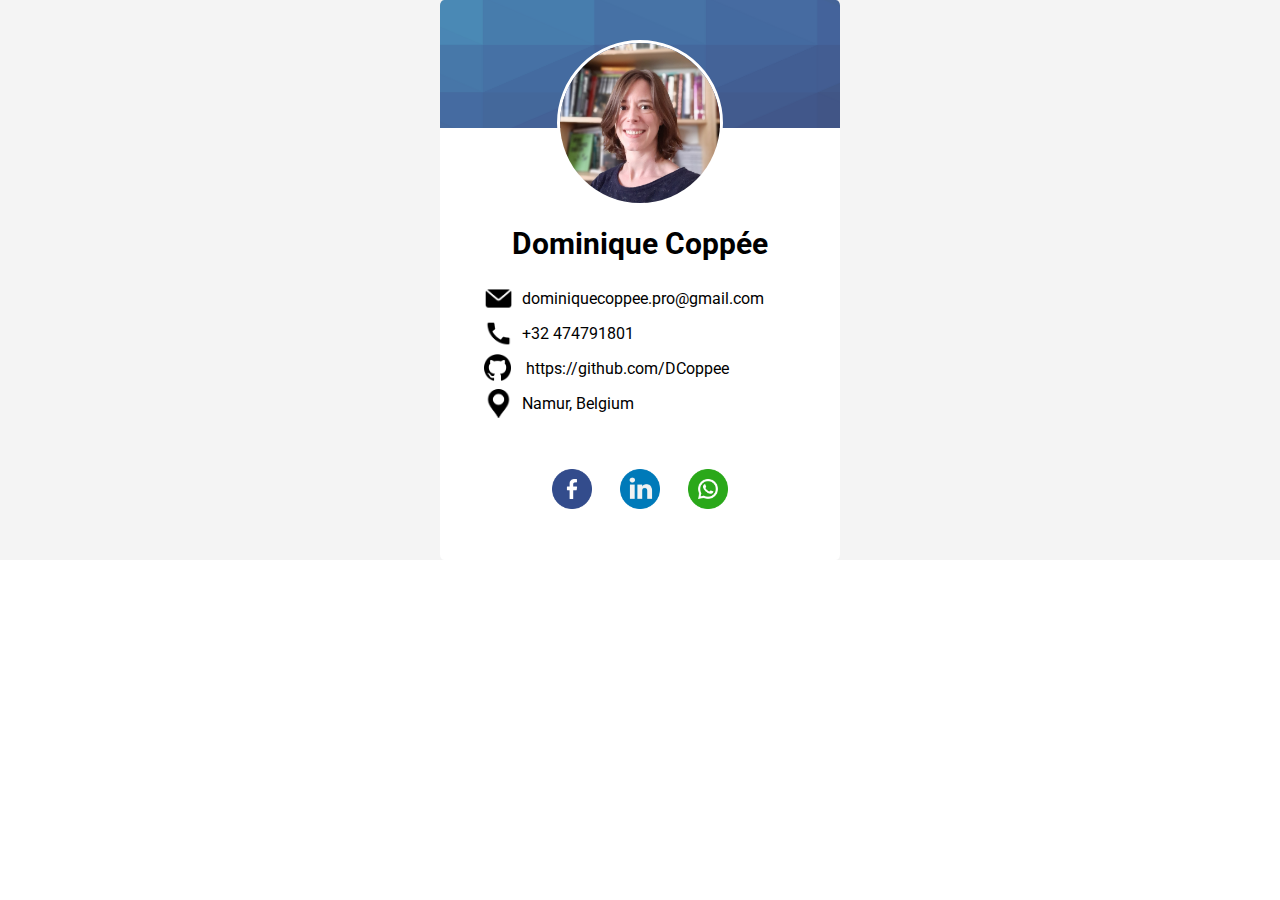
<file: index.html>
<html lang="en">
<head>
    <link rel="stylesheet" href="styles.css">
    <link rel="preconnect" href="https://fonts.googleapis.com">
    <link rel="preconnect" href="https://fonts.gstatic.com" crossorigin>
    <link href="https://fonts.googleapis.com/css2?family=Roboto&display=swap" rel="stylesheet">
    <meta charset="UTF-8">
    <meta http-equiv="X-UA-Compatible" content="IE=edge">
    <meta name="viewport" content="width=device-width, initial-scale=1.0">
    <title>Profile-card</title>
</head>
<body>
    <div class="page">
        <div class="card">
            <section class="en-tête">
                <img class="Photo" src="photo profil.jpg" alt="Dominique Coppée">
                <h1>Dominique Coppée</h1>
            </section>
            <div class="coordonnées">
                <ul>
                    <li class="mail"><a href="courriel.png"></a> dominiquecoppee.pro@gmail.com</li>
                    <li class="tel"><a href="téléphone"></a> +32 474791801</li>
                    <li class="gh"><a href="github"></a> https://github.com/DCoppee</li>
                    <li class="loc"><a href="localisation.png"></a> Namur, Belgium</li>
                </ul>
            </div>
            <div class="Réseaux">
                <img class="Fb" src="Facebook.png" alt="Facebook">
                <img class="In" src="Linkedin.png" alt="Linkedin">
                <img class="Wa" src="Whatsapp.png" alt="Youtube">
            </div>
        </div>
    </div>
</body>
</html>
</file>
<file: styles.css>
body {
    margin: 0;
    font-family: 'Roboto', sans-serif;
}
.Photo {
    width: 10em;
    height: 10em;
    border: solid white 3px;
    border-radius: 50%;
    margin-top: 2.5em;
}
h1 {
    font-size: 30px;
}
.Fb {
    width: 2.5em;
    height: 2.5em;
}
.In {
    width: 2.5em;
    height: 2.5em;
}
.Wa {
    width: 2.5em;
    height: 2.5em;
}
.page {
    display: flex;
    justify-content: center;
    background-color: rgba(211, 211, 211, 0.24);
}
.card {
    border-radius: 1%;
    width: 25em;
    height: 35em;
    background-color: white;
    background-image: url(Fond\ bleu.png);
    background-size: 25em 8em;
    background-repeat: no-repeat;
    box-shadow: 10px 10px 10px 10px 10px 10px rgb(211, 211, 211);
}
.en-tête {
    text-align: center;
}
ul {
  list-style-type: none;
  display: flex;
  flex-direction: column;
  align-content: stretch;
  line-height: 35px;
}
.mail::before {
    background-image: url(courriel.png);
    background-repeat: no-repeat;
    background-size:cover;
    padding:5px 14px;
    margin:4px 10px 4px 4px ;
    width:1px;
    content:"";
    display:inline;
}
.tel::before {
    background-image: url(téléphone.png);
    background-repeat: no-repeat;
    background-size:cover;
    padding:5px 14px;
    margin:4px 10px 4px 4px ;
    width:1px;
    content:"";
    display:inline;
}
.gh::before {
    background-image: url(github.png);
    background-repeat: no-repeat;
    background-size:27px;
    padding:5px 16px;
    margin:4px 10px 4px 4px;
    width:1px;
    content:"";
    display:inline;
}
.loc::before {
    background-image: url(localisation.png);
    background-repeat: no-repeat;
    background-size:cover;
    padding:5px 14px;
    margin:4px 10px 4px 4px ;
    width:1px;
    content:"";
    display:inline;
}
.Réseaux {
    margin-top: 3em;
    margin-left: 7em;
    margin-right: 7em;
    display:flex;
    justify-content:space-between;
}
</file>
<file: Profile-card.css>
body {
    margin: 0;
    font-family: 'Roboto', sans-serif;
}
.Photo {
    width: 10em;
    height: 10em;
    border: solid white 3px;
    border-radius: 50%;
    margin-top: 2.5em;
}
h1 {
    font-size: 30px;
}
.Fb {
    width: 2.5em;
    height: 2.5em;
}
.In {
    width: 2.5em;
    height: 2.5em;
}
.Wa {
    width: 2.5em;
    height: 2.5em;
}
.page {
    display: flex;
    justify-content: center;
    background-color: rgba(211, 211, 211, 0.24);
}
.card {
    border-radius: 1%;
    width: 25em;
    height: 35em;
    background-color: white;
    background-image: url(Fond\ bleu.png);
    background-size: 25em 8em;
    background-repeat: no-repeat;
    box-shadow: 10px 10px 10px 10px 10px 10px rgb(211, 211, 211);
}
.en-tête {
    text-align: center;
}
ul {
  list-style-type: none;
  display: flex;
  flex-direction: column;
  align-content: stretch;
  line-height: 35px;
}
.mail::before {
    background-image: url(courriel.png);
    background-repeat: no-repeat;
    background-size:cover;
    padding:5px 14px;
    margin:4px 10px 4px 4px ;
    width:1px;
    content:"";
    display:inline;
}
.tel::before {
    background-image: url(téléphone.png);
    background-repeat: no-repeat;
    background-size:cover;
    padding:5px 14px;
    margin:4px 10px 4px 4px ;
    width:1px;
    content:"";
    display:inline;
}
.gh::before {
    background-image: url(github.png);
    background-repeat: no-repeat;
    background-size:27px;
    padding:5px 16px;
    margin:4px 10px 4px 4px;
    width:1px;
    content:"";
    display:inline;
}
.loc::before {
    background-image: url(localisation.png);
    background-repeat: no-repeat;
    background-size:cover;
    padding:5px 14px;
    margin:4px 10px 4px 4px ;
    width:1px;
    content:"";
    display:inline;
}
.Réseaux {
    margin-top: 3em;
    margin-left: 7em;
    margin-right: 7em;
    display:flex;
    justify-content:space-between;
}
</file>
